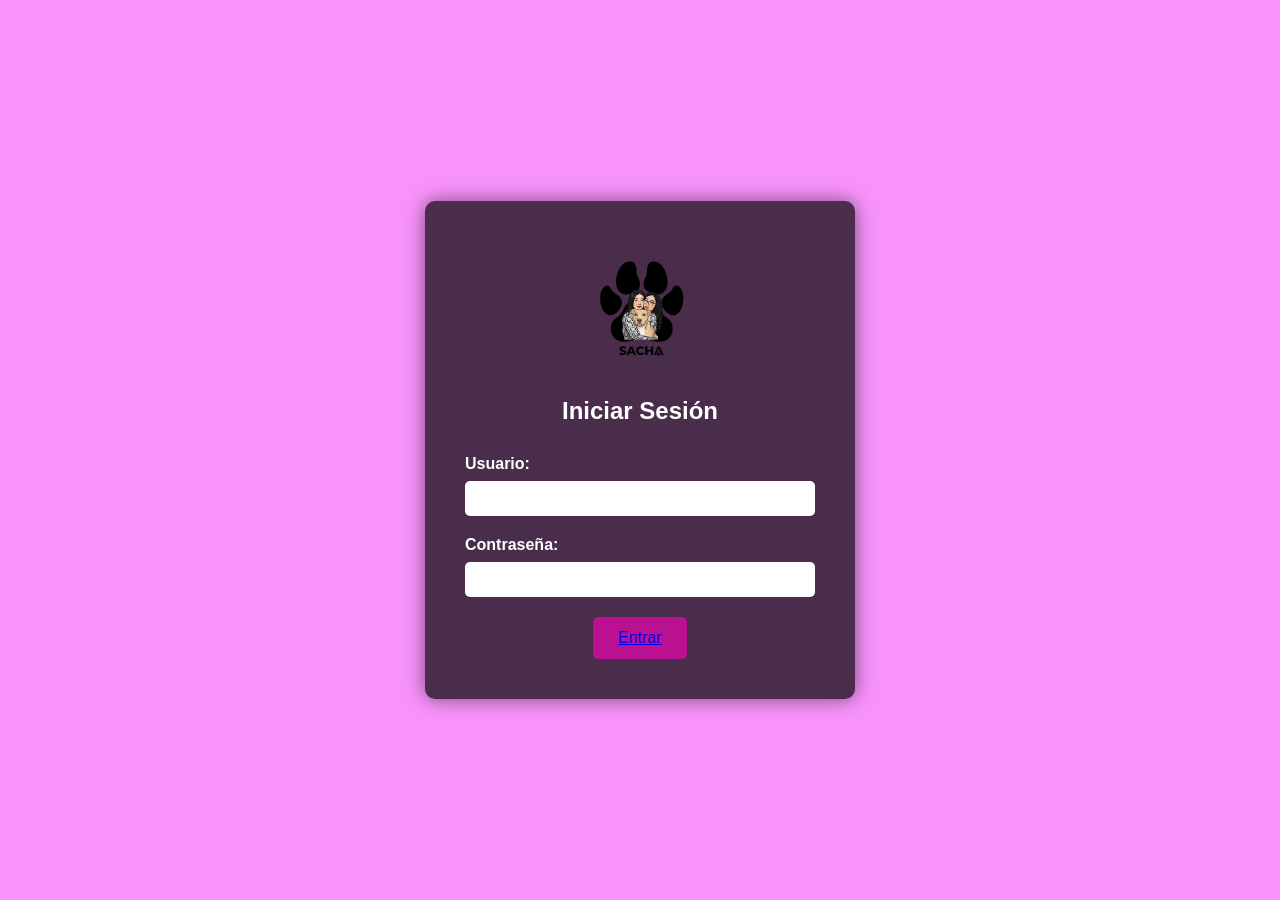
<file: index.html>
<!DOCTYPE html>
<html lang="es">
<head>
    <meta charset="UTF-8">
    <meta name="viewport" content="width=device-width, initial-scale=1.0">
    <title>Login Personalizable</title>
    <link rel="stylesheet" href="login.css">
</head>
<body>
    <div class="login-container">
        <center><img src="LOGO.png" alt="" width="30%"></center>
        <h2>Iniciar Sesión</h2>
        <form action="#" method="POST">
            <div class="input-group">
                <label for="username">Usuario:</label>
                <input type="text" id="username" name="username" required>
            </div>
            <div class="input-group">
                <label for="password">Contraseña:</label>
                <input type="password" id="password" name="password" required>
            </div>
           <button type="submit"><a href="inicio.html">Entrar</a></button>
        </form>
    </div>
</body>
</html>
</file>
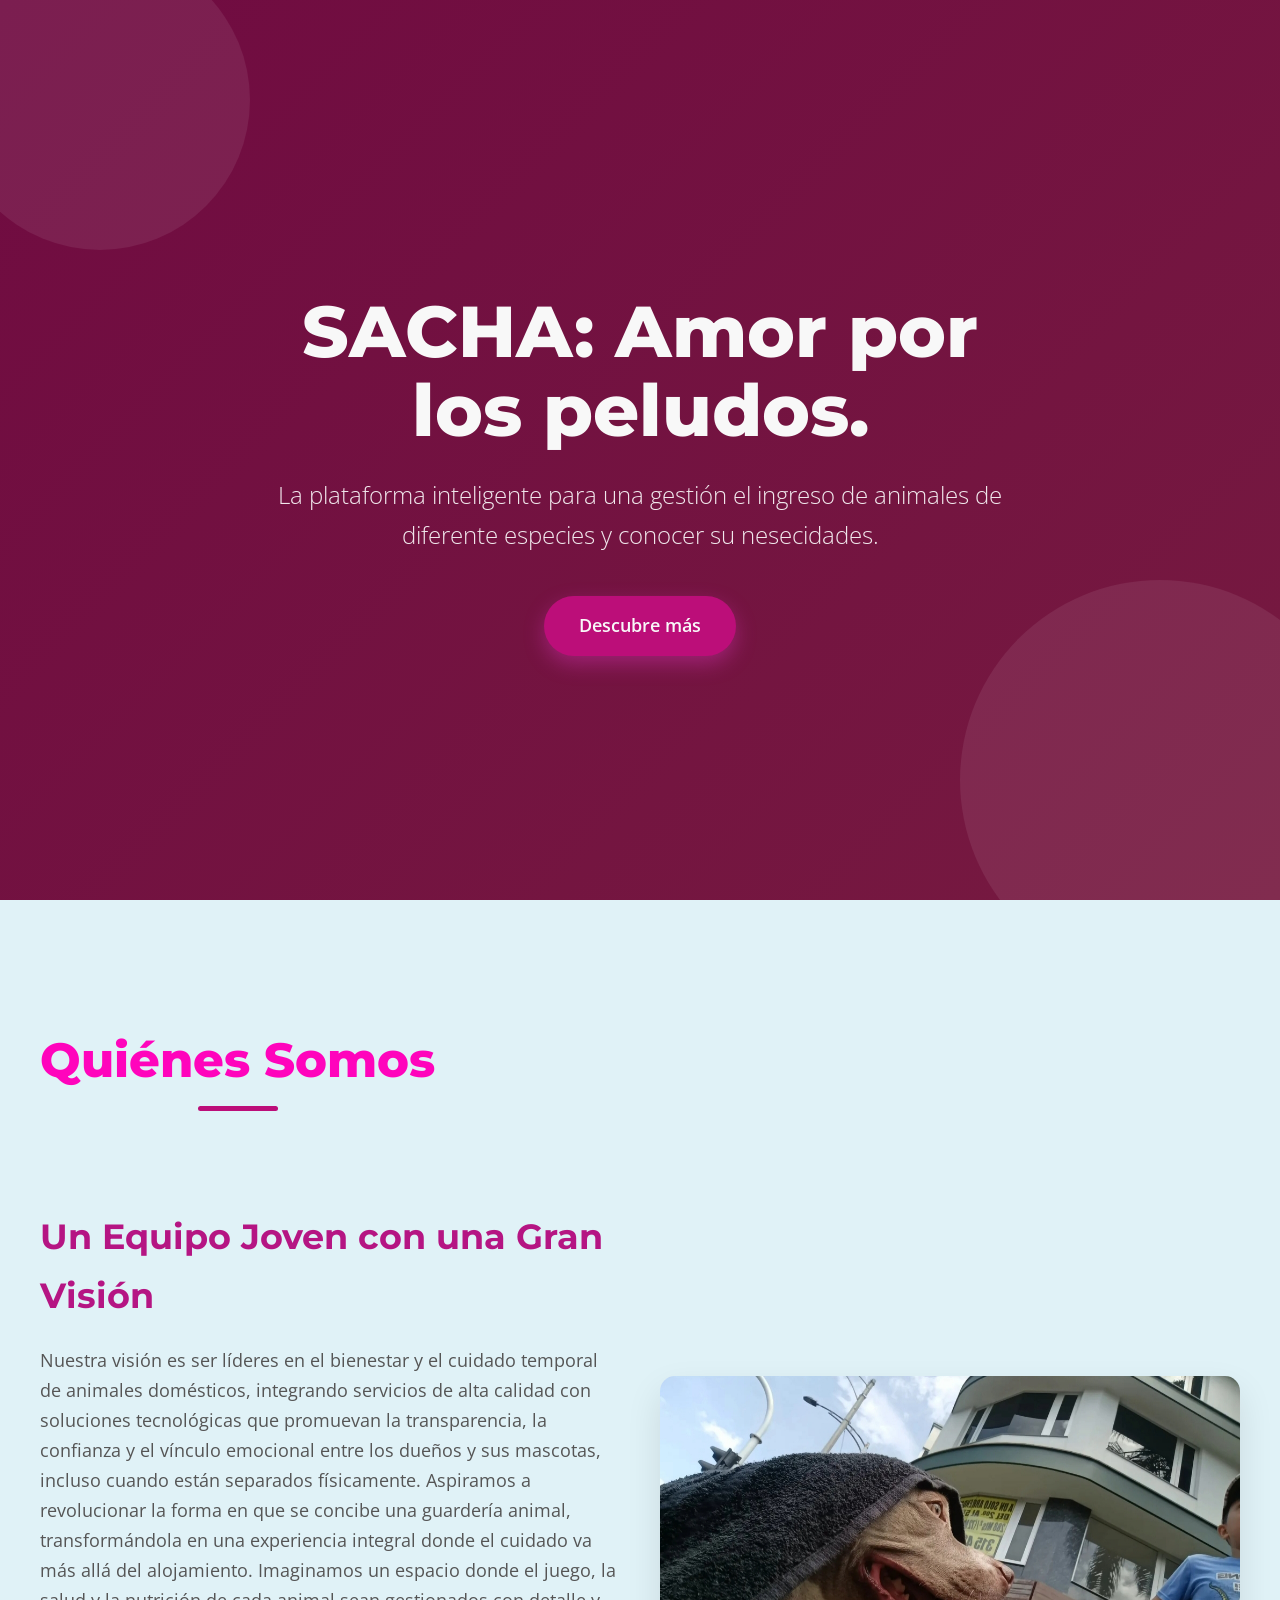
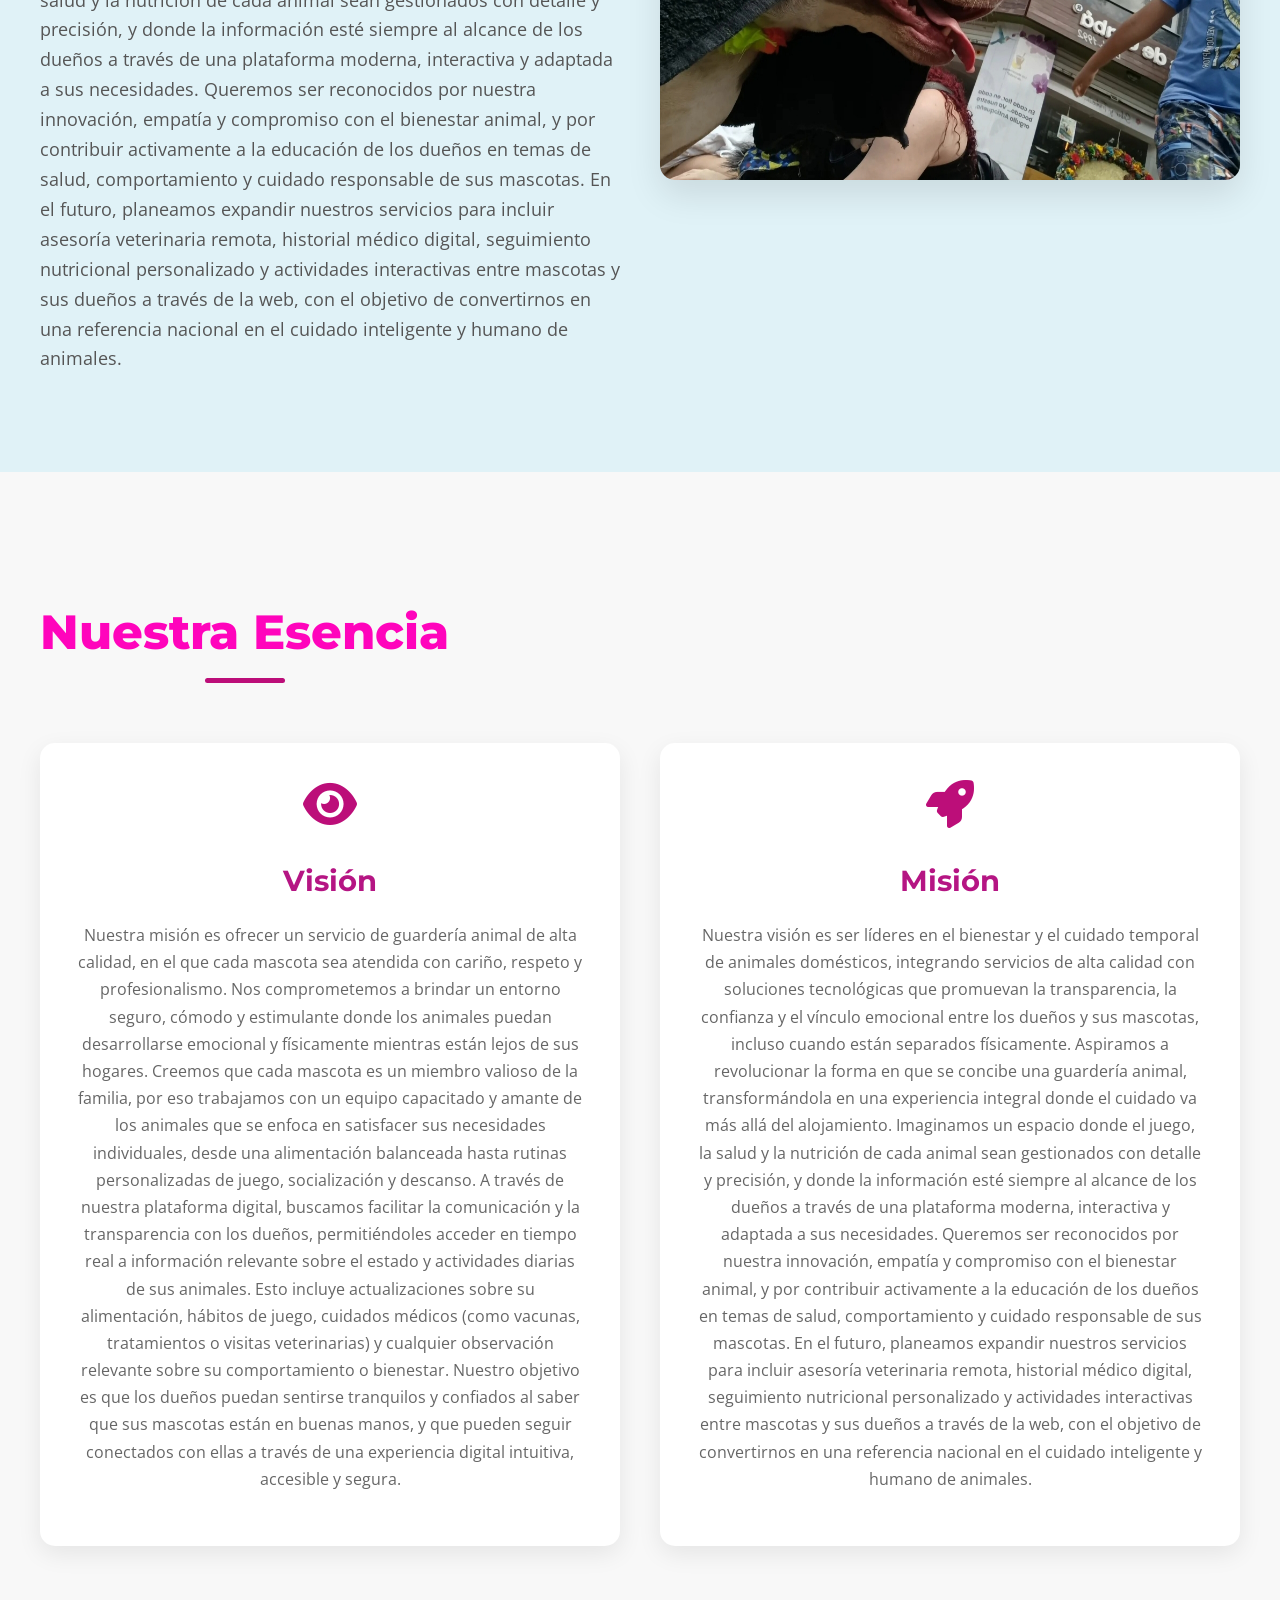
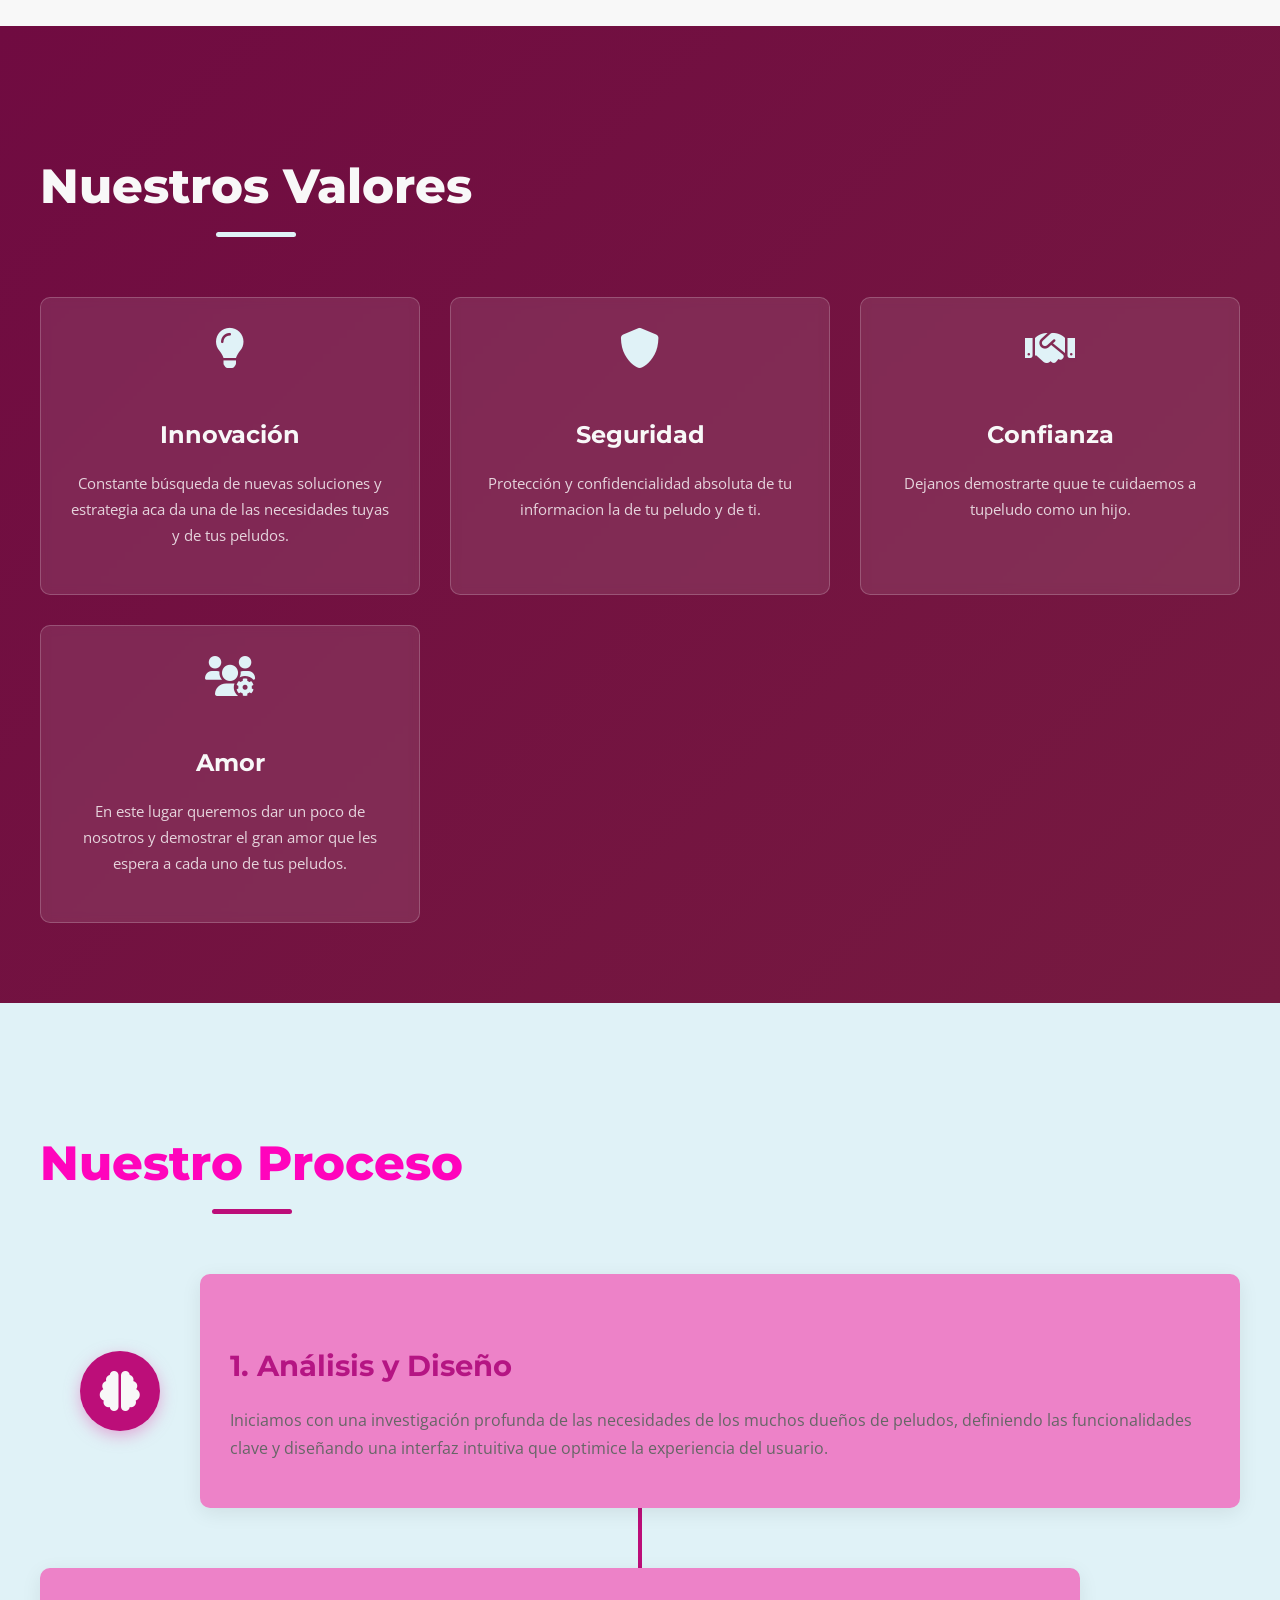
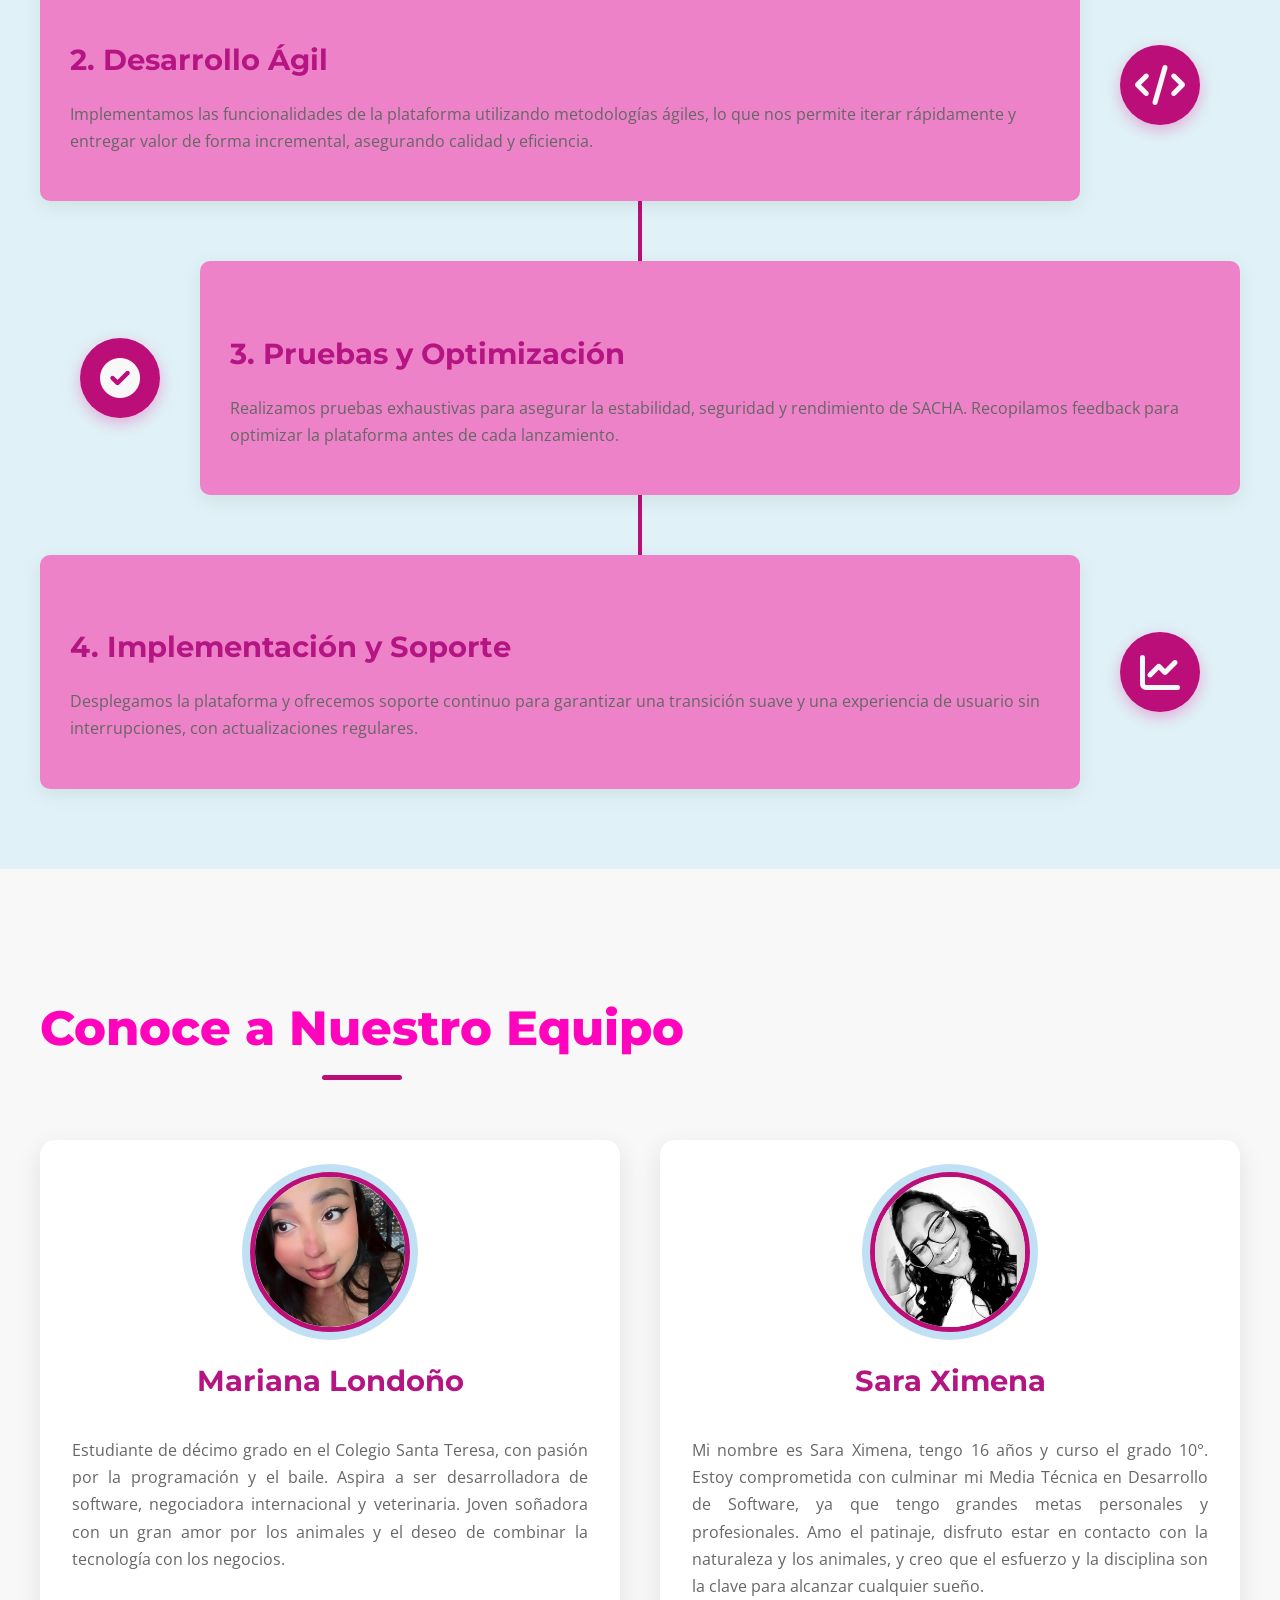
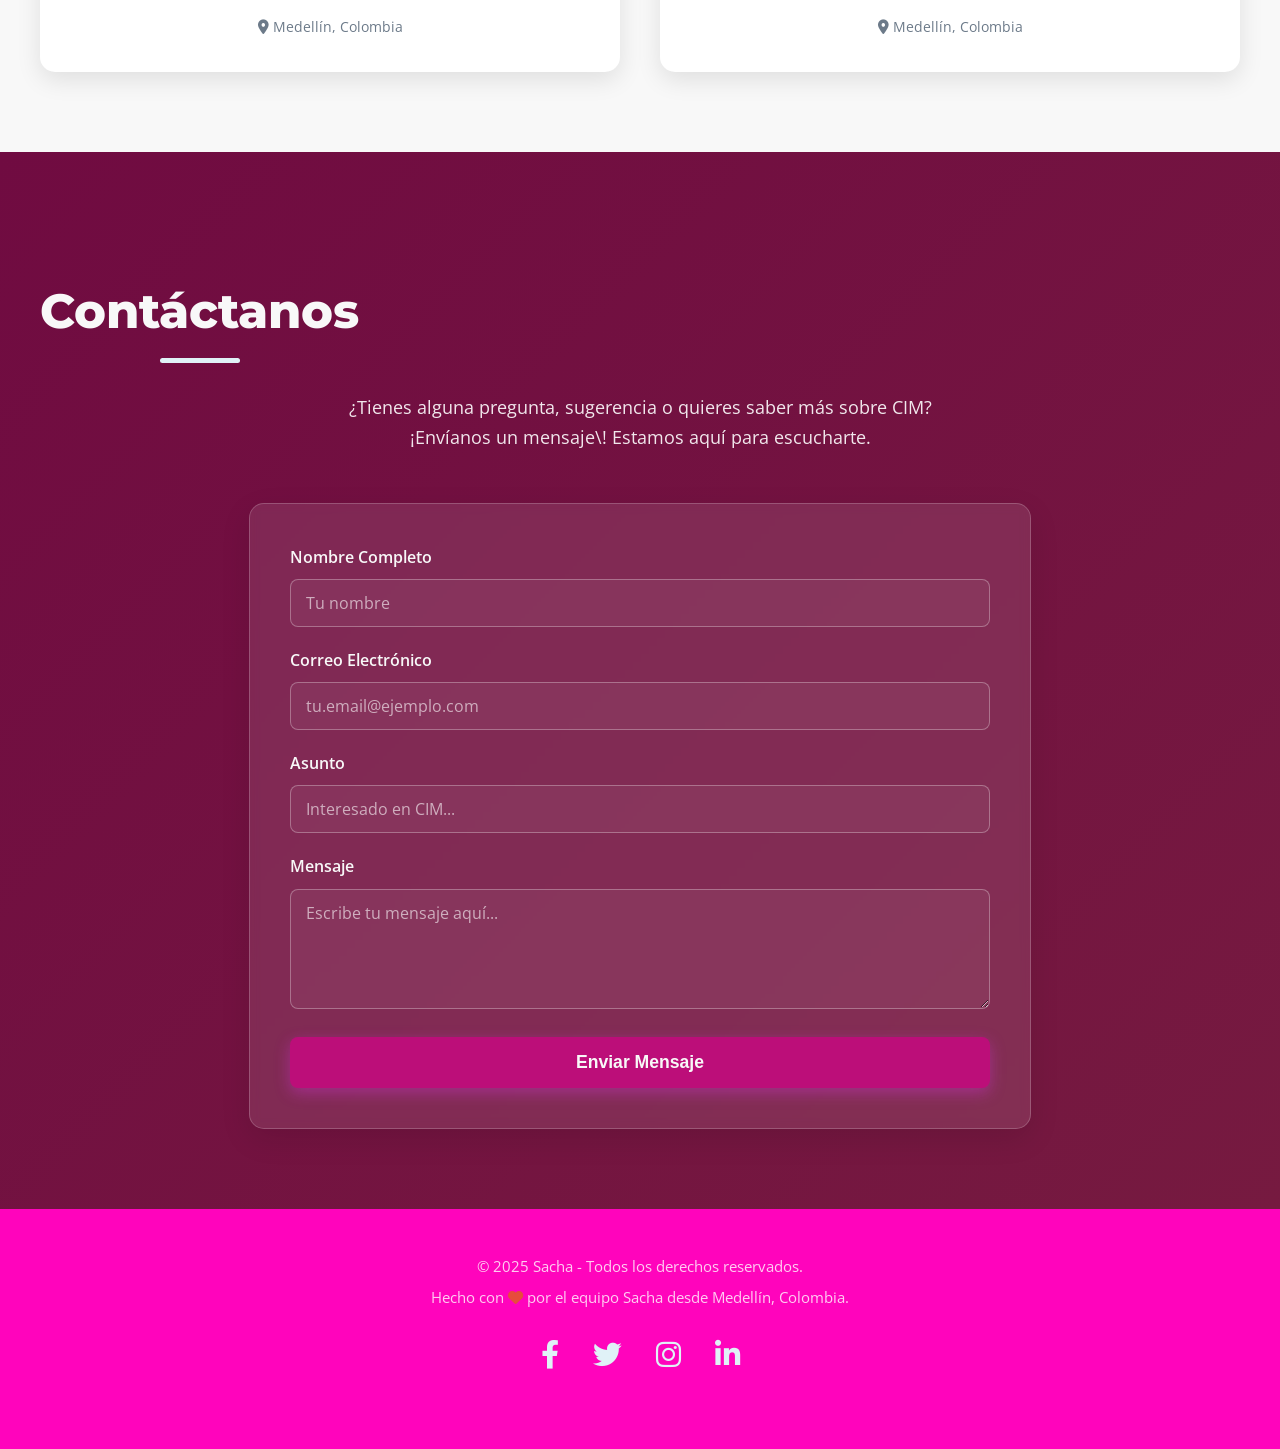
<file: acerca.html>
<!DOCTYPE html>
<html lang="es">
<head>
    <meta charset="UTF-8">
    <meta name="viewport" content="width=device-width, initial-scale=1.0">
    <title>CIM - Soluciones Educativas Innovadoras</title>
    <link href="https://fonts.googleapis.com/css2?family=Montserrat:wght@400;600;700;800&family=Open+Sans:wght@300;400;600&display=swap" rel="stylesheet">
    <link rel="stylesheet" href="https://cdnjs.cloudflare.com/ajax/libs/font-awesome/6.0.0-beta3/css/all.min.css">
    <style>
    
        :root {
            --primary-blue: #ff04bc; 
            --secondary-blue: #b51583;
            --accent-blue: #bc0e79; 
            --light-blue: #e0f2f7; 
            --text-color: #333;
            --light-text-color: #f8f8f8;
            --gradient-bg: linear-gradient(135deg, #700b41 0%, #761a40 100%);
            --section-padding: 80px 0;
        }

        body {
            font-family: 'Open Sans', sans-serif;
            margin: 0;
            padding: 0;
            background-color: var(--accent-blue);
            color: var(--text-color);
            line-height: 1.7;
            scroll-behavior: smooth;
            overflow-x: hidden;
        }

        h1, h2, h3, h4 {
            font-family: 'Montserrat', sans-serif;
            color: var(--secondary-blue);
            font-weight: 700;
            text-align: center;
            margin-bottom: 25px;
        }

        p {
            margin-bottom: 1em;
            font-weight: 400;
        }

        a {
            color: var(--accent-blue);
            text-decoration: none;
            transition: color 0.3s ease;
        }

        a:hover {
            color: #b9298b;
        }

        .container {
            max-width: 1200px;
            margin: 0 auto;
            padding: 0 20px;
        }

        section {
            padding: var(--section-padding);
        }

        .text-center {
            text-align: center;
        }

        /* --- Hero Section --- */
        .hero-section {
            background: var(--gradient-bg);
            color: var(--light-text-color);
            min-height: 100vh;
            display: flex;
            align-items: center;
            justify-content: center;
            text-align: center;
            position: relative;
            overflow: hidden; 
        }

        .hero-section::before,
        .hero-section::after {
            content: '';
            position: absolute;
            background: rgba(255, 255, 255, 0.08);
            border-radius: 50%;
            animation: pulse 10s infinite ease-in-out alternate;
        }
        .hero-section::before {
            width: 300px; height: 300px;
            top: -50px; left: -50px;
        }
        .hero-section::after {
            width: 400px; height: 400px;
            bottom: -80px; right: -80px;
            animation-delay: 2s;
        }

        .hero-content {
            z-index: 2; /* Asegura que el contenido esté sobre las formas */
            max-width: 800px;
        }

        .hero-content h1 {
            font-size: 4.5rem;
            color: var(--light-text-color);
            margin-bottom: 20px;
            line-height: 1.1;
            font-weight: 800;
        }

        .hero-content p {
            font-size: 1.5rem;
            margin-bottom: 40px;
            font-weight: 300;
            color: rgba(255, 255, 255, 0.9);
        }

        .btn {
            display: inline-block;
            background-color: var(--accent-blue);
            color: var(--light-text-color);
            padding: 15px 35px;
            border-radius: 50px;
            font-size: 1.1rem;
            font-weight: 600;
            transition: all 0.3s ease;
            box-shadow: 0 8px 20px rgba(219, 52, 191, 0.4);
        }

        .btn:hover {
            background-color: #b9299f;
            transform: translateY(-3px);
            box-shadow: 0 12px 25px rgba(219, 52, 172, 0.6);
        }

    
        .section-title {
            font-size: 3rem;
            font-weight: 800;
            margin-bottom: 10px;
            color: var(--primary-blue);
            position: relative;
            display: inline-block;
            padding-bottom: 10px;
        }

        .section-title::after {
            content: '';
            position: absolute;
            left: 50%;
            transform: translateX(-50%);
            bottom: 0;
            width: 80px;
            height: 5px;
            background-color: var(--accent-blue);
            border-radius: 2.5px;
        }
        
        
        .about-section {
            background-color: var(--light-blue);
        }
        .about-content {
            display: flex;
            align-items: center;
            gap: 40px;
            margin-top: 50px;
            flex-wrap: wrap; 
        }
        .about-text {
            flex: 1;
            min-width: 300px;
            text-align: left;
        }
        .about-text h3 {
            text-align: left;
            font-size: 2.2rem;
            color: var(--secondary-blue);
            margin-bottom: 20px;
        }
        .about-text p {
            font-size: 1.1rem;
            color: #555;
        }
        .about-image {
            flex: 1;
            min-width: 300px;
            text-align: center;
        }
        .about-image img {
            max-width: 100%;
            height: auto;
            border-radius: 15px;
            box-shadow: 0 15px 35px rgba(0, 0, 0, 0.1);
        }

        
        .vm-section {
            background-color: #f8f8f8;
        }
        .vm-grid {
            display: grid;
            grid-template-columns: repeat(auto-fit, minmax(300px, 1fr));
            gap: 40px;
            margin-top: 50px;
        }
        .vm-card {
            background-color: #ffffff;
            border-radius: 15px;
            box-shadow: 0 8px 25px rgba(0, 0, 0, 0.08);
            padding: 35px;
            text-align: center;
            transition: transform 0.3s ease, box-shadow 0.3s ease, border 0.3s ease;
            border: 2px solid transparent;
        }
        .vm-card:hover {
            transform: translateY(-8px);
            box-shadow: 0 12px 30px rgba(0, 0, 0, 0.12);
            border-color: var(--accent-blue);
        }
        .vm-card i {
            font-size: 3rem;
            color: var(--accent-blue);
            margin-bottom: 20px;
            display: block;
        }
        .vm-card h3 {
            font-size: 1.8rem;
            color: var(--secondary-blue);
            margin-bottom: 15px;
        }
        .vm-card p {
            font-size: 1rem;
            color: #666;
        }

      
        .values-section {
            background: var(--gradient-bg);
            color: var(--light-text-color);
        }
        .values-section .section-title {
            color: var(--gradient-bg);
        }
        .values-section .section-title::after {
            background-color: var(--light-blue);
        }
        .values-grid {
            display: grid;
            grid-template-columns: repeat(auto-fit, minmax(280px, 1fr));
            gap: 30px;
            margin-top: 50px;
        }
        .value-card {
            background: rgba(255, 255, 255, 0.1);
            backdrop-filter: blur(5px);
            border: 1px solid rgba(255, 255, 255, 0.2);
            border-radius: 10px;
            padding: 30px;
            text-align: center;
            transition: transform 0.3s ease, background 0.3s ease;
        }
        .value-card:hover {
            transform: translateY(-5px);
            background: rgba(255, 255, 255, 0.15);
        }
        .value-card i {
            font-size: 2.5rem;
            color: var(--light-blue);
            margin-bottom: 15px;
        }
        .value-card h4 {
            font-size: 1.5rem;
            color: var(--light-text-color);
            margin-bottom: 10px;
        }
        .value-card p {
            font-size: 0.95rem;
            color: rgba(255, 255, 255, 0.8);
        }

        
        .process-section {
            background-color: var(--light-blue);
        }
        .process-steps {
            display: flex;
            flex-direction: column;
            gap: 60px;
            margin-top: 50px;
            position: relative;
        }
        .process-steps::before {
            content: '';
            position: absolute;
            left: 50%;
            top: 0;
            bottom: 0;
            width: 4px;
            background-color: var(--accent-blue);
            transform: translateX(-50%);
            z-index: 1;
        }
        .process-item {
            display: flex;
            align-items: center;
            position: relative;
            z-index: 2;
        }
        .process-item:nth-child(even) {
            flex-direction: row-reverse; /* Alternar el lado en pares */
        }
        .process-icon {
            width: 80px;
            height: 80px;
            border-radius: 50%;
            background-color: var(--accent-blue);
            color: var(--light-text-color);
            display: flex;
            align-items: center;
            justify-content: center;
            font-size: 2.5rem;
            box-shadow: 0 5px 15px rgba(225, 104, 185, 0.5);
            margin: 0 40px;
            flex-shrink: 0;
        }
        .process-content {
            background-color: #ed82c8;
            border-radius: 10px;
            box-shadow: 0 5px 20px rgba(0, 0, 0, 0.08);
            padding: 30px;
            flex: 1;
            text-align: left;
            transition: transform 0.3s ease;
        }
        .process-content:hover {
            transform: translateY(-5px);
        }
        .process-content h4 {
            font-size: 1.8rem;
            color: var(--secondary-blue);
            margin-bottom: 10px;
            text-align: left;
        }
        .process-content p {
            font-size: 1rem;
            color: #666;
        }

       
        .team-section {
            background-color: #f8f8f8;
        }
        .team-grid {
            display: grid;
            grid-template-columns: repeat(auto-fit, minmax(280px, 1fr));
            gap: 40px;
            margin-top: 50px;
        }

        .member-card {
            background-color: #ffffff;
            border-radius: 15px;
            box-shadow: 0 8px 25px rgba(0, 0, 0, 0.1);
            overflow: hidden;
            display: flex;
            flex-direction: column;
            align-items: center;
            padding: 30px;
            text-align: center;
            transition: all 0.4s ease;
            position: relative;
            border: 2px solid transparent;
        }

        .member-card:hover {
            transform: translateY(-10px);
            box-shadow: 0 15px 35px rgba(0, 0, 0, 0.15);
            border-color: var(--accent-blue);
        }

        .member-card img {
            width: 150px;
            height: 150px;
            border-radius: 50%;
            object-fit: cover;
            border: 5px solid var(--accent-blue);
            box-shadow: 0 0 0 8px rgba(52, 152, 219, 0.3);
            margin-bottom: 25px;
            transition: transform 0.4s ease;
        }

        .member-card:hover img {
            transform: scale(1.05);
        }

        .member-card h3 {
            font-size: 1.8rem;
            color: var(--secondary-blue);
            margin-top: 0;
            margin-bottom: 15px;
        }

        .member-card p {
            font-size: 1rem;
            color: #666;
            text-align: justify;
            margin-bottom: 15px;
        }
        
        .location-icon {
            font-size: 0.9em;
            color: #6c7a89;
            margin-top: auto; 
            display: block;
        }

        
        .contact-section {
            background: var(--gradient-bg);
            color: var(--light-text-color);
        }
        .contact-section .section-title {
            color: var(--light-text-color);
        }
        .contact-section .section-title::after {
            background-color: var(--light-blue);
        }
        .contact-form {
            max-width: 700px;
            margin: 50px auto 0 auto;
            background-color: rgba(255, 255, 255, 0.1);
            backdrop-filter: blur(5px);
            border: 1px solid rgba(255, 255, 255, 0.2);
            border-radius: 15px;
            padding: 40px;
            box-shadow: 0 10px 30px rgba(0, 0, 0, 0.1);
        }
        .form-group {
            margin-bottom: 20px;
        }
        .form-group label {
            display: block;
            margin-bottom: 8px;
            font-weight: 600;
            color: var(--light-text-color);
        }
        .form-group input,
        .form-group textarea {
            width: 100%;
            padding: 12px 15px;
            border: 1px solid rgba(255, 255, 255, 0.3);
            border-radius: 8px;
            background-color: rgba(255, 255, 255, 0.05);
            color: var(--light-text-color);
            font-family: 'Open Sans', sans-serif;
            font-size: 1rem;
            transition: border-color 0.3s ease, background-color 0.3s ease;
            box-sizing: border-box; /* Incluye padding en el ancho */
        }
        .form-group input::placeholder,
        .form-group textarea::placeholder {
            color: rgba(255, 255, 255, 0.6);
        }
        .form-group input:focus,
        .form-group textarea:focus {
            outline: none;
            border-color: var(--accent-blue);
            background-color: rgba(255, 255, 255, 0.1);
        }
        textarea {
            resize: vertical;
            min-height: 120px;
        }
        .contact-form button {
            width: 100%;
            background-color: var(--accent-blue);
            color: var(--light-text-color);
            padding: 15px 20px;
            border: none;
            border-radius: 8px;
            font-size: 1.1rem;
            font-weight: 600;
            cursor: pointer;
            transition: all 0.3s ease;
            box-shadow: 0 5px 15px rgba(213, 52, 219, 0.4);
        }
        .contact-form button:hover {
            background-color: #b92982;
            transform: translateY(-3px);
            box-shadow: 0 8px 20px rgba(219, 52, 202, 0.6);
        }

       
        .footer {
            background-color: var(--primary-blue);
            color: rgba(255, 255, 255, 0.8);
            padding: 40px 0;
            font-size: 0.95rem;
            text-align: center;
        }
        .footer .social-links {
            margin-top: 20px;
            margin-bottom: 30px;
        }
        .footer .social-links a {
            color: var(--light-blue);
            font-size: 1.8rem;
            margin: 0 15px;
            transition: color 0.3s ease, transform 0.3s ease;
        }
        .footer .social-links a:hover {
            color: var(--accent-blue);
            transform: translateY(-5px);
        }
        .footer p {
            margin: 5px 0;
        }


        
        @media (max-width: 992px) {
            .hero-content h1 {
                font-size: 3.5rem;
            }
            .hero-content p {
                font-size: 1.2rem;
            }
            .section-title {
                font-size: 2.5rem;
            }
            .about-content {
                flex-direction: column;
            }
            .about-text, .about-image {
                min-width: unset;
                width: 100%;
            }
            .about-text h3 {
                text-align: center;
            }
            .process-item {
                flex-direction: column; 
            }
            .process-item:nth-child(even) {
                flex-direction: column; 
            }
            .process-icon {
                margin: 0 auto 20px auto;
            }
            .process-content h4 {
                text-align: center;
            }
            .process-steps::before {
                left: 50%; 
            }
        }

        @media (max-width: 768px) {
            .hero-content h1 {
                font-size: 2.8rem;
            }
            .hero-content p {
                font-size: 1rem;
            }
            .section-title {
                font-size: 2rem;
            }
            .vm-card i {
                font-size: 2.5rem;
            }
            .vm-card h3 {
                font-size: 1.5rem;
            }
            .value-card i {
                font-size: 2rem;
            }
            .value-card h4 {
                font-size: 1.3rem;
            }
            .member-card img {
                width: 120px;
                height: 120px;
            }
            .member-card h3 {
                font-size: 1.6rem;
            }
            .process-icon {
                width: 60px;
                height: 60px;
                font-size: 2rem;
            }
            .process-content h4 {
                font-size: 1.5rem;
            }
        }

        @keyframes pulse {
            0% { transform: scale(0.8); opacity: 0.5; }
            100% { transform: scale(1.2); opacity: 0.8; }
        }
    </style>
</head>
<body>

    <header class="hero-section">
        <div class="hero-content">
            <h1>SACHA: Amor por los peludos.</h1>
            <p>La plataforma inteligente para una gestión el ingreso de animales de diferente especies y conocer su nesecidades.</p>
            <a href="#about" class="btn">Descubre más</a>
        </div>
    </header>

    <section id="about" class="about-section">
        <div class="container">
            <h2 class="section-title">Quiénes Somos</h2>
            <div class="about-content">
                <div class="about-text">
                    <h3>Un Equipo Joven con una Gran Visión</h3>
                    <p></p>
                    <p>Nuestra visión es ser líderes en el bienestar y el cuidado temporal de animales domésticos, integrando servicios de alta calidad con soluciones tecnológicas que promuevan la transparencia, la confianza y el vínculo emocional entre los dueños y sus mascotas, incluso cuando están separados físicamente.

Aspiramos a revolucionar la forma en que se concibe una guardería animal, transformándola en una experiencia integral donde el cuidado va más allá del alojamiento. Imaginamos un espacio donde el juego, la salud y la nutrición de cada animal sean gestionados con detalle y precisión, y donde la información esté siempre al alcance de los dueños a través de una plataforma moderna, interactiva y adaptada a sus necesidades.

Queremos ser reconocidos por nuestra innovación, empatía y compromiso con el bienestar animal, y por contribuir activamente a la educación de los dueños en temas de salud, comportamiento y cuidado responsable de sus mascotas.

En el futuro, planeamos expandir nuestros servicios para incluir asesoría veterinaria remota, historial médico digital, seguimiento nutricional personalizado y actividades interactivas entre mascotas y sus dueños a través de la web, con el objetivo de convertirnos en una referencia nacional en el cuidado inteligente y humano de animales.</p>
                </div>
                <div class="about-image">
                    <img src="1000644607.jpg" alt="Equipo CIM trabajando">
                </div>
            </div>
        </div>
    </section>

    <section id="vision-mission" class="vm-section">
        <div class="container">
            <h2 class="section-title">Nuestra Esencia</h2>
            <div class="vm-grid">
                <div class="vm-card">
                    <i class="fas fa-eye"></i>
                    <h3>Visión</h3>
                    <p>Nuestra misión es ofrecer un servicio de guardería animal de alta calidad, en el que cada mascota sea atendida con cariño, respeto y profesionalismo. Nos comprometemos a brindar un entorno seguro, cómodo y estimulante donde los animales puedan desarrollarse emocional y físicamente mientras están lejos de sus hogares.

Creemos que cada mascota es un miembro valioso de la familia, por eso trabajamos con un equipo capacitado y amante de los animales que se enfoca en satisfacer sus necesidades individuales, desde una alimentación balanceada hasta rutinas personalizadas de juego, socialización y descanso.

A través de nuestra plataforma digital, buscamos facilitar la comunicación y la transparencia con los dueños, permitiéndoles acceder en tiempo real a información relevante sobre el estado y actividades diarias de sus animales. Esto incluye actualizaciones sobre su alimentación, hábitos de juego, cuidados médicos (como vacunas, tratamientos o visitas veterinarias) y cualquier observación relevante sobre su comportamiento o bienestar.

Nuestro objetivo es que los dueños puedan sentirse tranquilos y confiados al saber que sus mascotas están en buenas manos, y que pueden seguir conectados con ellas a través de una experiencia digital intuitiva, accesible y segura.</p>
                </div>

                <div class="vm-card">
                    <i class="fas fa-rocket"></i>
                    <h3>Misión</h3>
                    <p>Nuestra visión es ser líderes en el bienestar y el cuidado temporal de animales domésticos, integrando servicios de alta calidad con soluciones tecnológicas que promuevan la transparencia, la confianza y el vínculo emocional entre los dueños y sus mascotas, incluso cuando están separados físicamente.

Aspiramos a revolucionar la forma en que se concibe una guardería animal, transformándola en una experiencia integral donde el cuidado va más allá del alojamiento. Imaginamos un espacio donde el juego, la salud y la nutrición de cada animal sean gestionados con detalle y precisión, y donde la información esté siempre al alcance de los dueños a través de una plataforma moderna, interactiva y adaptada a sus necesidades.

Queremos ser reconocidos por nuestra innovación, empatía y compromiso con el bienestar animal, y por contribuir activamente a la educación de los dueños en temas de salud, comportamiento y cuidado responsable de sus mascotas.

En el futuro, planeamos expandir nuestros servicios para incluir asesoría veterinaria remota, historial médico digital, seguimiento nutricional personalizado y actividades interactivas entre mascotas y sus dueños a través de la web, con el objetivo de convertirnos en una referencia nacional en el cuidado inteligente y humano de animales.</p>
                </div>
            </div>
        </div>
    </section>

    <section id="values" class="values-section">
        <div class="container">
            <h2 class="section-title">Nuestros Valores</h2>
            <div class="values-grid">
                <div class="value-card">
                    <i class="fas fa-lightbulb"></i>
                    <h4>Innovación</h4>
                    <p>Constante búsqueda de nuevas soluciones y estrategia aca da una de las necesidades tuyas y de tus peludos.</p>
                </div>
                <div class="value-card">
                    <i class="fas fa-shield-alt"></i>
                    <h4>Seguridad</h4>
                    <p>Protección y confidencialidad absoluta de tu informacion la de tu peludo y de ti.</p>
                </div>
                <div class="value-card">
                    <i class="fas fa-handshake"></i>
                    <h4>Confianza</h4>
                    <p>Dejanos demostrarte quue te cuidaemos a tupeludo como un hijo.</p>
                </div>
                <div class="value-card">
                    <i class="fas fa-users-cog"></i>
                    <h4>Amor</h4>
                    <p>En este lugar queremos dar un poco de nosotros y demostrar el gran amor que les espera a cada uno de tus peludos.</p>
                </div>
            </div>
        </div>
    </section>

    <section id="process" class="process-section">
        <div class="container">
            <h2 class="section-title">Nuestro Proceso</h2>
            <div class="process-steps">
                <div class="process-item">
                    <div class="process-icon"><i class="fas fa-brain"></i></div>
                    <div class="process-content">
                        <h4>1. Análisis y Diseño</h4>
                        <p>Iniciamos con una investigación profunda de las necesidades de los muchos dueños de peludos, definiendo las funcionalidades clave y diseñando una interfaz intuitiva que optimice la experiencia del usuario.</p>
                    </div>
                </div>
                <div class="process-item">
                    <div class="process-icon"><i class="fas fa-code"></i></div>
                    <div class="process-content">
                        <h4>2. Desarrollo Ágil</h4>
                        <p>Implementamos las funcionalidades de la plataforma utilizando metodologías ágiles, lo que nos permite iterar rápidamente y entregar valor de forma incremental, asegurando calidad y eficiencia.</p>
                    </div>
                </div>
                <div class="process-item">
                    <div class="process-icon"><i class="fas fa-check-circle"></i></div>
                    <div class="process-content">
                        <h4>3. Pruebas y Optimización</h4>
                        <p>Realizamos pruebas exhaustivas para asegurar la estabilidad, seguridad y rendimiento de SACHA. Recopilamos feedback para optimizar la plataforma antes de cada lanzamiento.</p>
                    </div>
                </div>
                <div class="process-item">
                    <div class="process-icon"><i class="fas fa-chart-line"></i></div>
                    <div class="process-content">
                        <h4>4. Implementación y Soporte</h4>
                        <p>Desplegamos la plataforma y ofrecemos soporte continuo para garantizar una transición suave y una experiencia de usuario sin interrupciones, con actualizaciones regulares.</p>
                    </div>
                </div>
            </div>
        </div>
    </section>

    <section id="team" class="team-section">
        <div class="container">
            <h2 class="section-title">Conoce a Nuestro Equipo</h2>
            <div class="team-grid">
                <div class="member-card">
                    <img src="mar.jpeg" alt="Foto de Mariana Londoño">
                    <h3>Mariana Londoño</h3>
                    <p>Estudiante de décimo grado en el Colegio Santa Teresa, con pasión por la programación y el baile. Aspira a ser desarrolladora de software, negociadora internacional y veterinaria. Joven soñadora con un gran amor por los animales y el deseo de combinar la tecnología con los negocios.</p>
                    <span class="location-icon"><i class="fas fa-map-marker-alt"></i> Medellín, Colombia</span>
                </div>

                <div class="member-card">
                    <img src="WhatsApp Image 2025-09-10 at 4.58.24 PM.jpeg" alt="Foto de Sara Ximena">
                    <h3>Sara Ximena</h3>
                    <p>Mi nombre es Sara Ximena, tengo 16 años y curso el grado 10°. Estoy comprometida con culminar mi Media Técnica en Desarrollo de Software, ya que tengo grandes metas personales y profesionales. Amo el patinaje, disfruto estar en contacto con la naturaleza y los animales, y creo que el esfuerzo y la disciplina son la clave para alcanzar cualquier sueño.</p>
                    <span class="location-icon"><i class="fas fa-map-marker-alt"></i> Medellín, Colombia</span>
                </div>

                
                </div>
            </div>
        </div>
    </section>

    <section id="contact" class="contact-section">
        <div class="container">
            <h2 class="section-title">Contáctanos</h2>
            <p class="text-center" style="color: rgba(255, 255, 255, 0.9); font-size: 1.1rem; max-width: 600px; margin: 20px auto 40px auto;">¿Tienes alguna pregunta, sugerencia o quieres saber más sobre CIM? ¡Envíanos un mensaje\! Estamos aquí para escucharte.</p>
            <form class="contact-form">
                <div class="form-group">
                    <label for="name">Nombre Completo</label>
                    <input type="text" id="name" placeholder="Tu nombre" required>
                </div>
                <div class="form-group">
                    <label for="email">Correo Electrónico</label>
                    <input type="email" id="email" placeholder="tu.email@ejemplo.com" required>
                </div>
                <div class="form-group">
                    <label for="subject">Asunto</label>
                    <input type="text" id="subject" placeholder="Interesado en CIM..." required>
                </div>
                <div class="form-group">
                    <label for="message">Mensaje</label>
                    <textarea id="message" placeholder="Escribe tu mensaje aquí..." required></textarea>
                </div>
                <button type="submit">Enviar Mensaje</button>
            </form>
        </div>
    </section>

    <footer class="footer">
        <div class="container">
            <p>&copy; 2025 Sacha - Todos los derechos reservados.</p>
            <p>Hecho con <i class="fas fa-heart" style="color: #e74c3c;"></i> por el equipo Sacha desde Medellín, Colombia.</p>
            <div class="social-links">
                <a href="#" aria-label="Facebook"><i class="fab fa-facebook-f"></i></a>
                <a href="#" aria-label="Twitter"><i class="fab fa-twitter"></i></a>
                <a href="#" aria-label="Instagram"><i class="fab fa-instagram"></i></a>
                <a href="#" aria-label="LinkedIn"><i class="fab fa-linkedin-in"></i></a>
            </div>
        </div>
    </footer>

</body>
</html>
</file>
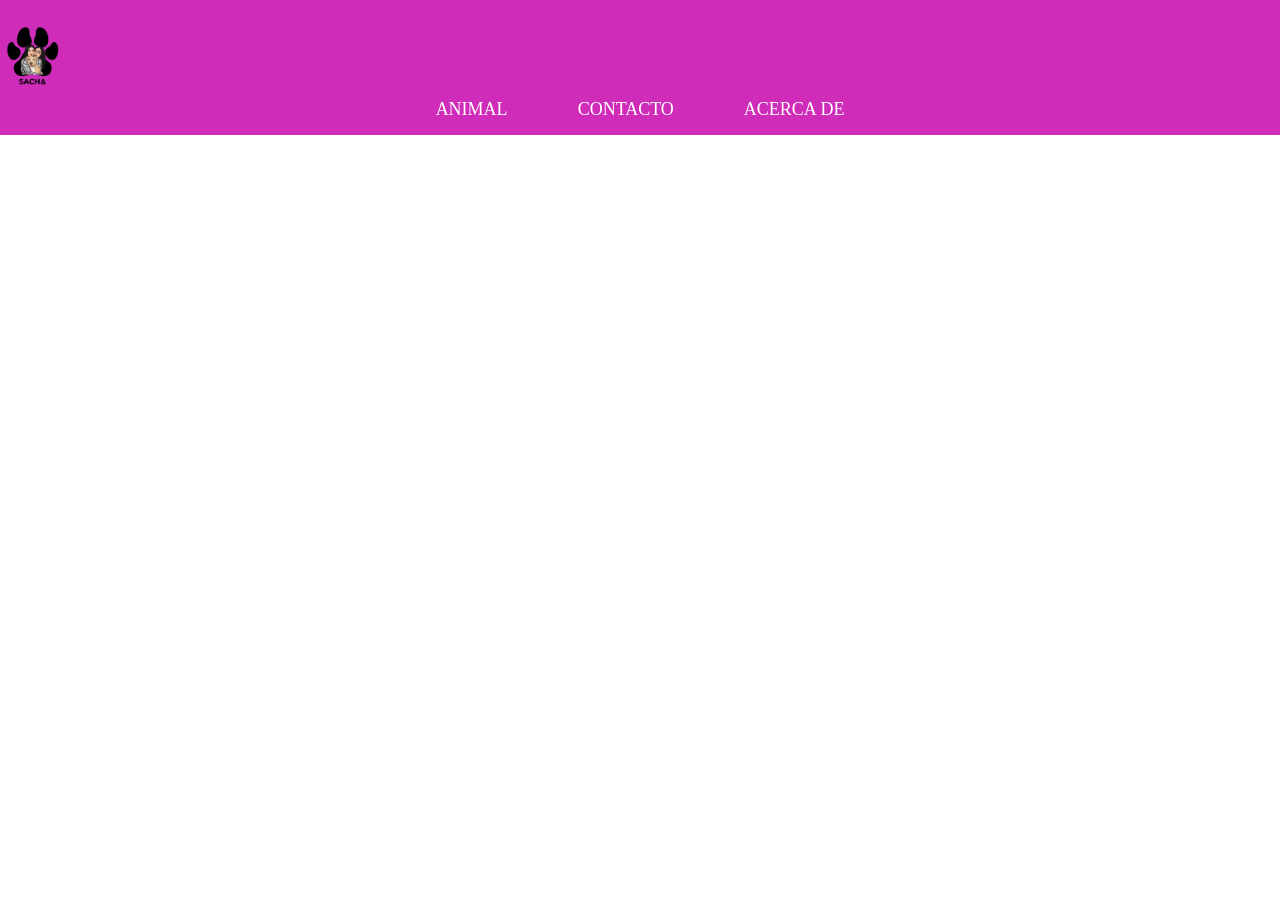
<file: inicio.html>
<!DOCTYPE html>
<html lang="en">
<head>
    <meta charset="UTF-8">
    <meta name="viewport" content="width=, initial-scale=1.0">
    <title>portada</title>
    <link rel="stylesheet" href="inicio.css">
</head>

<body>
    <div id="header">
        <img src="LOGO.png" alt="" width="5%">
        <ul class="nav">
            <li><a href="">Animal</a>
            <ul>
                <li><a href="integrantes">Perro</a></li>
                <li><a href="desarrollo.html">Gato</a></li>
                <li><a href="integrantes">Conejos</a></li>
                <li><a href="desarrollo.html">Gamster</a></li>
                <li><a href="integrantes">Pajaros</a></li>
                <li><a href="desarrollo.html">Tortugas</a></li>
            </ul>
        </li>
            <li><a href="">contacto</a>  
            </li>
            <li><a href="acerca.html">Acerca De </a></li>
            
        </ul>
    </div>

</body>
</html>
</file>
<file: login.css>
body {
    margin: 0;
    padding: 0;
    font-family: Arial, sans-serif;
    display: flex;
    justify-content: center; /* Centra el contenido horizontalmente */
    align-items: center;    /* Centra el contenido verticalmente */
    min-height: 100vh;      /* Asegura que el cuerpo ocupe al menos el 100% de la altura de la ventana */

    /* --- Configuración de la imagen de fondo --- */
    background-color: #f893fc; /* ¡IMPORTANTE: Cambia 'your-image.jpg' por la ruta de tu imagen! */
    background-size: cover; /* Hace que la imagen cubra todo el fondo sin distorsionarse */
    background-position: center; /* Centra la imagen de fondo */
    background-repeat: no-repeat; /* Evita que la imagen se repita */
    background-attachment: fixed; /* Opcional: fija la imagen de fondo para que no se desplace al hacer scroll */
    /* ------------------------------------------- */

    color: #ffffff; /* Color de texto general para que contraste con la imagen de fondo */
}

.login-container {
    background-color: rgba(0, 0, 0, 0.7); /* Color de fondo semi-transparente para el formulario (negro con 70% de opacidad) */
    padding: 40px;
    border-radius: 10px; /* Bordes redondeados para el contenedor del formulario */
    box-shadow: 0 0 20px rgba(0, 0, 0, 0.5); /* Sombra para dar profundidad al formulario */
    width: 350px; /* Ancho fijo del formulario */
    text-align: center; /* Centra el texto dentro del contenedor del formulario */
}

h2 {
    margin-bottom: 30px; /* Espacio debajo del título */
    color: #fff; /* Color blanco para el título */
}

.input-group {
    margin-bottom: 20px; /* Espacio entre los grupos de input (etiqueta + input) */
    text-align: left; /* Alinea el texto de las etiquetas a la izquierda */
}

.input-group label {
    display: block; /* Hace que la etiqueta ocupe su propia línea */
    margin-bottom: 8px; /* Espacio entre la etiqueta y el campo de entrada */
    font-weight: bold; /* Texto de la etiqueta en negrita */
}

.input-group input[type="text"],
.input-group input[type="password"] {
    width: calc(100% - 20px); /* Ancho del input menos el padding horizontal */
    padding: 10px; /* Espaciado interno del input */
    border: none; /* Sin borde */
    border-radius: 5px; /* Bordes redondeados para los campos de entrada */
    background-color: rgb(255, 255, 255); /* Fondo semi-transparente blanco para los inputs */
    color: #333; /* Color de texto oscuro para los inputs */
}

button[type="submit"] {
    background-color: #ff00bf9d; /* Color de fondo azul para el botón */
    color: rgb(255, 247, 247); /* Color de texto blanco para el botón */
    padding: 12px 25px; /* Espaciado interno del botón */
    border: none; /* Sin borde */
    border-radius: 5px; /* Bordes redondeados para el botón */
    cursor: pointer; /* Cambia el cursor a una mano al pasar por encima */
    font-size: 16px; /* Tamaño de fuente del botón */
    transition: background-color 0.3s ease; /* Animación suave al cambiar el color de fondo */
}

button[type="submit"]:hover {
    background-color: #b3007775; /* Color de fondo más oscuro al pasar el ratón por encima del botón */
}
</file>
<file: inicio.css>
*{
    margin:0;
    padding: 0;
}

.logo{
    position: absolute;
    left: 10px;
    width: 200%;
    padding: 15px;
    }
.prev {
    left: 10px;
}

.next {
    right: 10px;
}
#header {
    position: relative;
    top: 0;
    left: 0;
    background-color: #cf2db9; 
    z-index: 2;
    padding: 15px 0;
}

ul, ol {
    list-style: none;
    margin: 0;
    padding: 0;
    display: flex;
    justify-content: center;
}

.nav li {
    margin: 0 15px;
}

.nav li a {
    color: #ffffff; 
    text-decoration: none;
    font-size: 18px;
    text-transform: uppercase;
    padding: 10px 20px;
}

.nav li a:hover {
    background-color: #ff0898;
    border-radius: 5px;
}


.nav li ul {
    display: none;
    position: absolute;
    background-color: #460f21;
    padding: 10px;
    min-width: 140px;
    border-radius: 5px;
}

.nav li:hover > ul {
    display: block;
}

.nav li ul li {
    margin: 5px 0;
}

.nav li ul li a {
    padding: 10px;
    color: #fff;
}

.nav li ul li a:hover {
    background-color: #ff0898;
}
</file>
